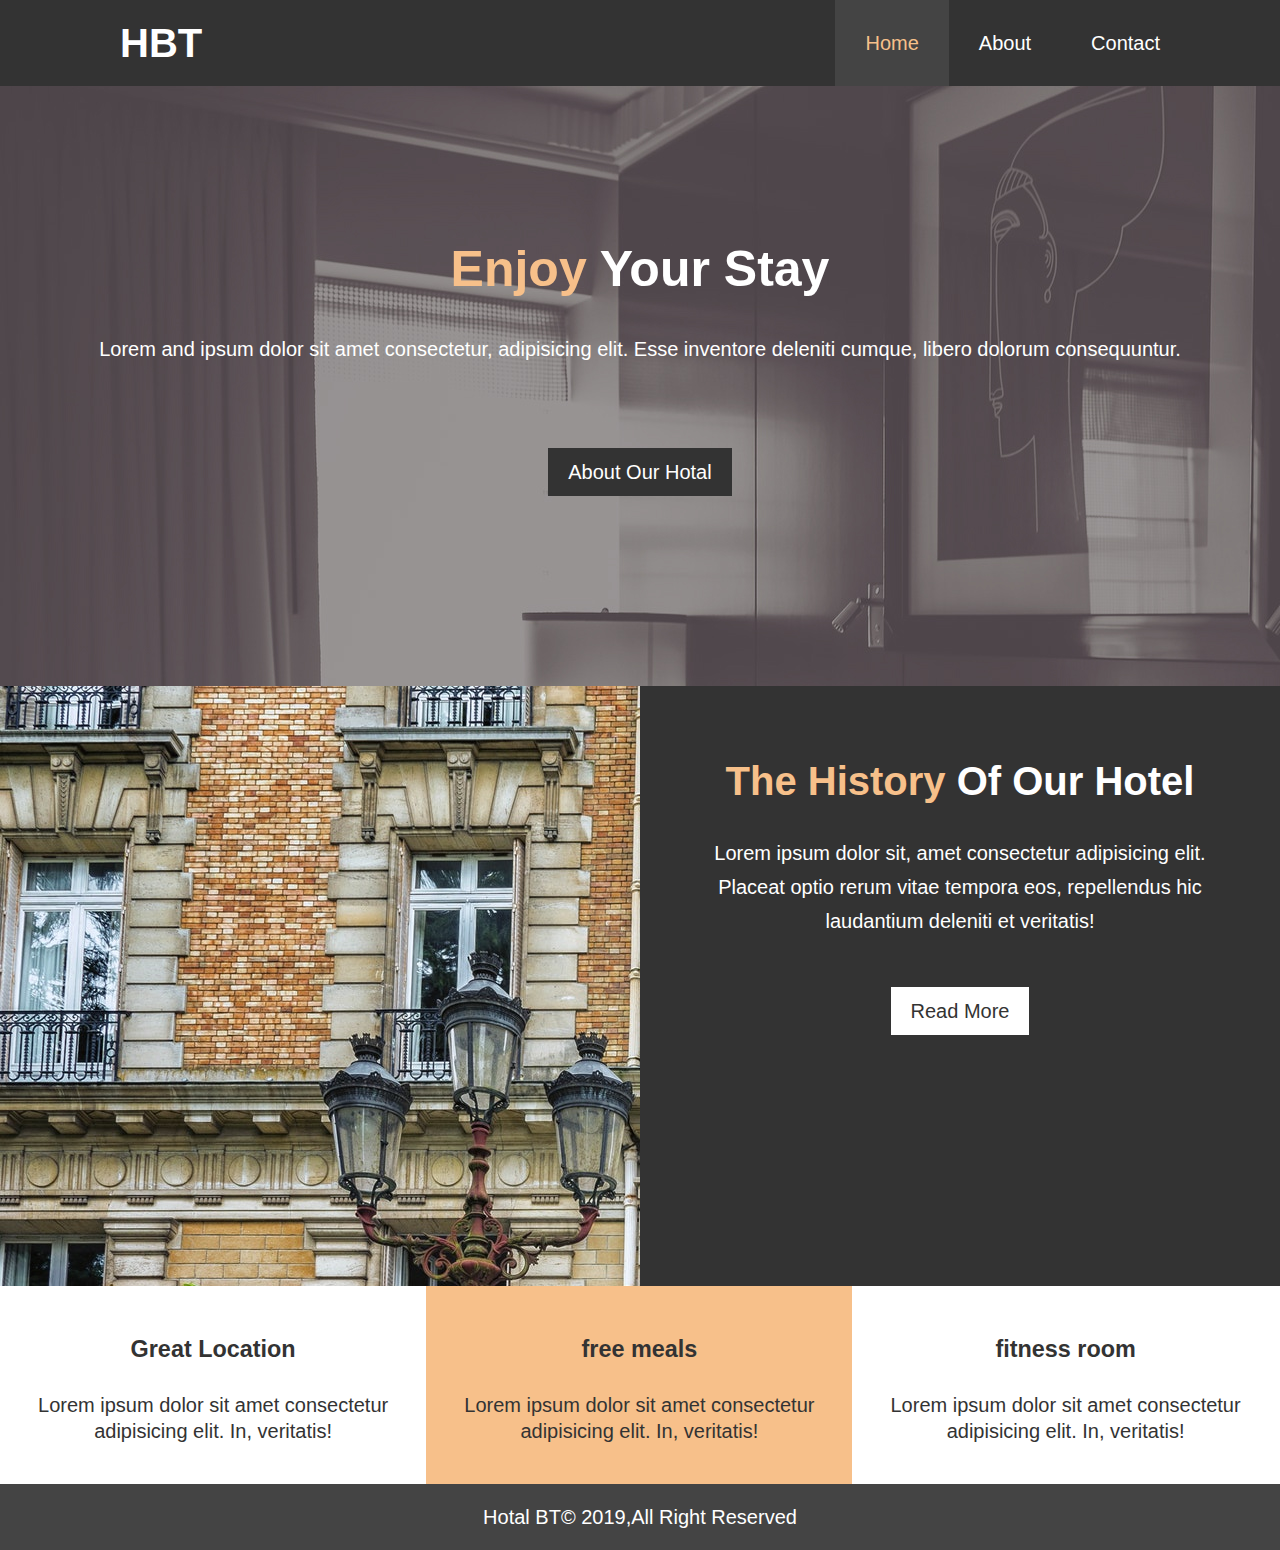
<file: html/index.html>
<!DOCTYPE html>
<html lang="en">
<head>
    <meta charset="UTF-8">
    <meta http-equiv="X-UA-Compatible" content="IE=edge">
    <meta name="viewport" content="width=device-width, initial-scale=1.0">
    <meta name="disctiption" content="welcome to the world most extra  ordinary website">
    <meta name="keyword" contant="hotal,best hotal,top rated,bostan">
    <link rel="stylesheet" href="../css/style.css">
    <link rel="stylesheet" href="https://use.fontawesome.com/releases/v5.6.1/css/all.css" integrity="sha384-gfdkjb5BdAXd+lj+gudLWI+BXq4IuLW5IT+brZEZsLFm++aCMlF1V92rMkPaX4PP" crossorigin="anonymous">
    <title>Hotal BT| Welcome</title>
</head>
<body>
    <header>
        <div class="container">
        <nav id="navbar">
            <h1 class="logo"> <a href="index.html">HBT</a></h1>
            <ul>
                <li><a class="current" href="index.html">Home</a></li>
                <li><a href="about.html">About</a></li>
                <li><a href="contact.html">Contact</a></li>
            </ul>
        </nav>
        </div>
        <div id="section">
            <div class="about-section">
                <h1> <span class="highlight" >Enjoy</span> Your Stay</h1>
                <p>Lorem and ipsum dolor sit amet consectetur, adipisicing elit. Esse inventore deleniti cumque, libero dolorum consequuntur.</p>
                <a class="btn1" href="about.html">About Our Hotal</a>
            </div>
        </div>
    </header>
    <section id="info-section">
        <div class="img2">
        </div>
        <div class="info-text">
            <h1><span class="highlight">The History</span> Of Our Hotel</h1>
            <p>Lorem ipsum dolor sit, amet consectetur adipisicing elit. Placeat optio rerum vitae tempora eos, repellendus hic laudantium deleniti et veritatis!</p>
            <a class="btn2" href="about.html">Read More</a>
        </div>
    </section>
    <section id="last-section">
            <div class="box colour1">
                <i class="fas fa-hotel fa-3x "></i>
                <h3>Great Location</h3>
                <p>Lorem ipsum dolor sit amet consectetur adipisicing elit. In, veritatis!</p>
            </div>
            <div class="box colour2">
                <i class="fas fa-utensils fa-3x "></i>
                <h3>free meals</h3>
                <p>Lorem ipsum dolor sit amet consectetur adipisicing elit. In, veritatis!</p>
            </div>
            <div class="box colour1">
                <i class="fas fa-dumbbell fa-3x " ></i>
                <h3>fitness room</h3>
                <p>Lorem ipsum dolor sit amet consectetur adipisicing elit. In, veritatis!</p>
            </div>
        </section>
        <div class="clr"></div>
        <footer class="fotr">
            Hotal BT&copy; 2019,All Right Reserved
        </footer>

    
</body>
</html>
</file>
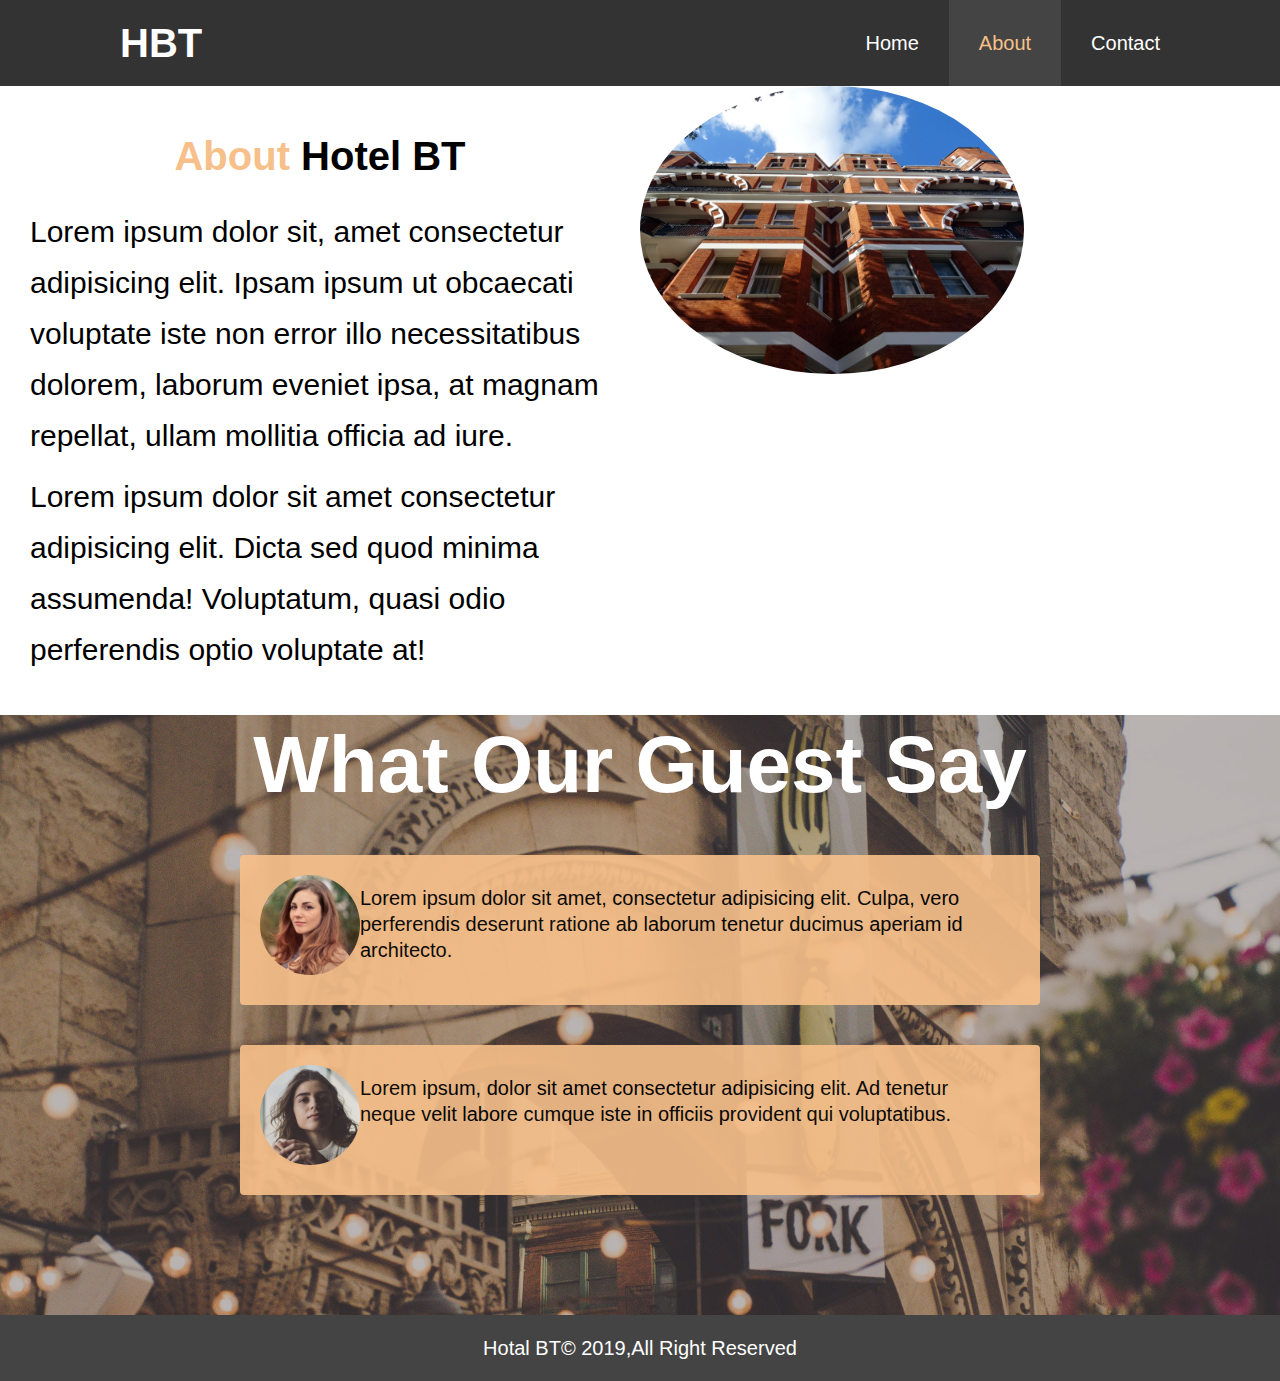
<file: html/about.html>
<!DOCTYPE html>
<html lang="en">
<head>
    <meta charset="UTF-8">
    <meta http-equiv="X-UA-Compatible" content="IE=edge">
    <meta name="viewport" content="width=device-width, initial-scale=1.0">
    <meta name="disctiption" content="welcome to the world most extra  ordinary website">
    <meta name="keyword" contant="hotal,best hotal,top rated,bostan">
    <link rel="stylesheet" href="../css/style.css">
    <title>Hotal BT| About</title>
</head>
<body>
     <header>

     <div class="container">
         <nav id="navbar">
             <h1 class="logo"> <a href="index.html">HBT</a></h1>
             <ul>
                 <li><a  href="index.html">Home</a></li>
                 <li><a  class="current" href="about.html">About</a></li>
                 <li><a href="contact.html">Contact</a></li>
                </ul>
            </nav>
        </div>
    </header>
        <div id="aboutpage">
            <div class="leftside">
            <h1> <span class="highlight" >About</span>  Hotel BT</h1>
            <p>Lorem ipsum dolor sit, amet consectetur adipisicing elit. Ipsam ipsum ut obcaecati voluptate iste non error illo necessitatibus dolorem, laborum eveniet ipsa, at magnam repellat, ullam mollitia officia ad iure.</p>
            <p>Lorem ipsum dolor sit amet consectetur adipisicing elit. Dicta sed quod minima assumenda! Voluptatum, quasi odio perferendis optio voluptate at!</p>
        </div>
        <div class="rightside">
            <img src="../img/photo-2.jpg  " alt="image2">
        </div>
        <div class="clr"></div>
        <div class="clr"></div>
        <section id="testanomicals">
            <h1>What Our Guest Say</h1>
            <div class="testanomicals">
                <img  class="imgt" src="../img/person-1.jpg" alt="sara">
                <p>Lorem ipsum dolor sit amet, consectetur adipisicing elit. Culpa, vero perferendis deserunt ratione ab laborum tenetur ducimus aperiam id architecto.</p>
            </div>
            <div class="testanomicals">
                <img  class="imgt" src="../img/person-2.jpg" alt="sana">
                <p>Lorem ipsum, dolor sit amet consectetur adipisicing elit. Ad tenetur neque velit labore cumque iste in officiis provident qui voluptatibus.</p>
            </div>
        </section>   
        </div>
       
        <footer class="fotr">
            Hotal BT&copy; 2019,All Right Reserved
        </footer>

    
</body>
</html>
</file>
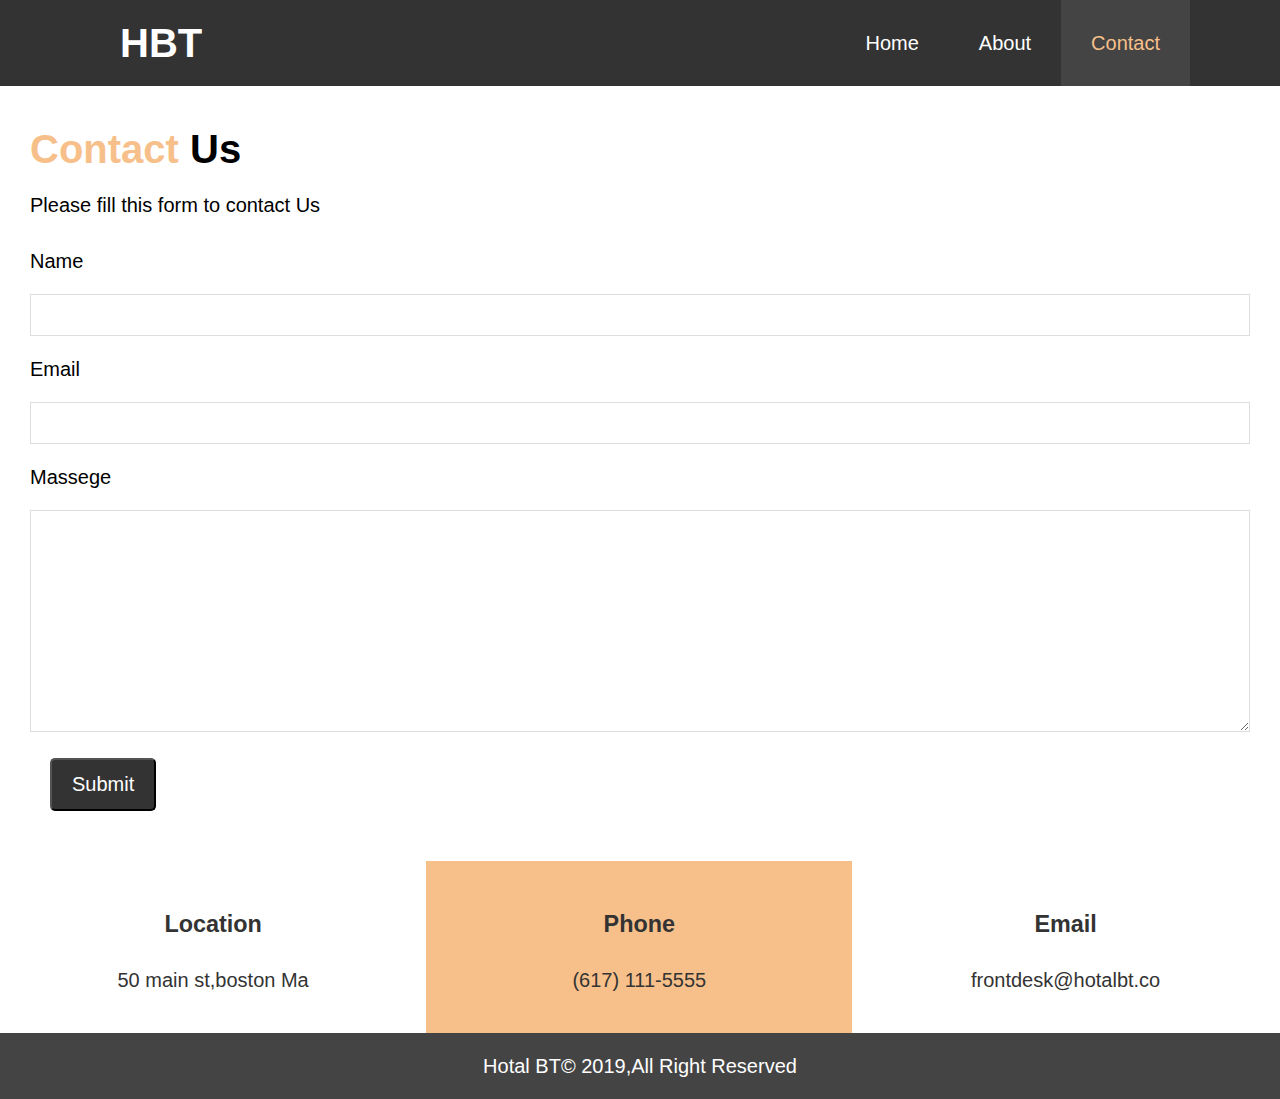
<file: html/contact.html>
<!DOCTYPE html>
<html lang="en">
<head>
    <meta charset="UTF-8">
    <meta http-equiv="X-UA-Compatible" content="IE=edge">
    <meta name="viewport" content="width=device-width, initial-scale=1.0">
    <meta name="disctiption" content="welcome to the world most extra  ordinary website">
    <meta name="keyword" contant="hotal,best hotal,top rated,bostan">
    <link rel="stylesheet" href="../css/style.css">
    <link rel="stylesheet" href="https://use.fontawesome.com/releases/v5.6.1/css/all.css" integrity="sha384-gfdkjb5BdAXd+lj+gudLWI+BXq4IuLW5IT+brZEZsLFm++aCMlF1V92rMkPaX4PP" crossorigin="anonymous">
    <title>Hotal BT| Contact</title>
</head>
<body>
    <header>
        <div class="container">
        <nav id="navbar">
            <h1 class="logo"> <a href="index.html">HBT</a></h1>
            <ul>
                <li><a  href="index.html">Home</a></li>
                <li><a   href="about.html">About</a></li>
                <li><a class="current" href="contact.html">Contact</a></li>
            </ul>
        </nav>
        </div>
    </header>
    <div id="contact-form">
        <div>

            <h1><span class="highlight">Contact</span> Us</h1>
            <p>Please fill this form to contact Us</p>
        </div>
        <form action="process.php">
            <div class="form-group">

                <label for="name">Name</label>
                <input type="text" name="name" id="name">
            </div>
            <div class="form-group">
                <label for="email">Email</label>
                <input type="email" name="email" id="email">

            </div>
            <div class="form-group">
                
                <label for="message">Massege</label>
                <textarea name="message" id="Massege" cols="30"rows="10"></textarea>
            </div>
            <button class="btn" type="submit">Submit</button>
        </form> 
    </div>
        <section id="contact-info">
            <div class="box colour1">
                <i class="fas fa-hotel fa-3x "></i>
                <h3>Location</h3>
                <p>50 main st,boston Ma</p>
            </div>
            <div class="box colour2">
                <i class="fas fa-phone fa-3x "></i>
                <h3>Phone</h3>
                <p>(617) 111-5555</p>
            </div>
            <div class="box colour1">
                <i class="fas fa-envelope fa-3x " ></i>
                <h3>Email</h3>
                <p>frontdesk@hotalbt.co</p>
            </div>

        </section> 
        <div>
            <div class="clr"></div>
            <footer class="fotr">
                Hotal BT&copy; 2019,All Right Reserved 
            </footer>
        </div>

    
</body>
</html>
</file>
<file: css/style.css>
*{
    margin: 0px;
    padding: 0px;
    box-sizing: border-box;
}
body{
font-family: 'Segoe UI', Tahoma, Geneva, Verdana, sans-serif;
font-size: 20px;
line-height: 26px;
}
a{
    color: #000;
    text-decoration: none;
}
h1,h2,h3{
    padding-bottom :20px;
    padding-top: 20px;
}
p{
        margin: 10px 0px;
    }
#navbar{
    margin: auto;
    
        
    }
 #navbar a{
        color: #fff;
        text-align: center;
        display: block;
    }
 #navbar h1{
        float: left;
    }

#navbar ul{
        list-style: none;
        float: right;  
    }
#navbar li {
        float: left;
        
        display: block;
        
    }
#navbar li a{
    padding: 30px;
    text-align: center;
    }
#navbar h1{
        padding: 30px;
        text-align: center;
        display: block;
        margin: auto;
    }
#navbar li a:hover,#navbar .current{
        color:#f7c08a;
        background: #444;
    }
    #navbar h1:hover{
        color:#f7c08a;
        background: #444;

    }
.container{

    background:#333;  
    overflow: auto;
    color: #fff;
    overflow: hidden;
    }
#navbar{
        max-width: 1100px;
        overflow: auto;
        text-align: center;
    }
    /* section */
#section{
        background: url(../img/showcase.jpg); no-repeat center center/cover

    }
.about-section  {
        height: 600px;
        max-width: 1100px;
        text-align: center;
        color: #fff;
        margin: auto;
    }
.about-section h1{
        padding-top: 170px;
        font-size: 50px;

    }
 .about-section p{
        margin-top:1.7em ;
        font-size: 20px;
    }
 .highlight{
        color: #f7c08a;
    }
    /* info-section */
#info-section{
        height: 600px;
    }
.img2{
        float: left;
        width: 50%;
        background: url('../img/photo-1.jpg') no-repeat;
        min-height: 100%;
    } 
.info-text{
        text-align: center;
        background: #333;
        color: white;
        padding: 50px;
        float: right;
        max-width: 50%;
        min-height: 100%;
        overflow: hidden;
        }
    .info-text p{
        padding-bottom: 50px;
        line-height: 1.7em;
        text-align: center;
    }
    .info-text h1{
        text-align: center;
        line-height: 50px;
    }
    .btn1{
        background-color: #333;
        line-height: 200px;
        padding: 13px 20px;
        color: #fff;

    }
    .btn1:hover{
        background-color:#f7c08a ;
        color: #333;
    }
    .btn2{
        color: #333;
        background-color: #fff;
        padding: 13px 20px;
        margin-top: 200px;
        cursor: pointer;
    }
    .btn2:hover{
        background-color:#f7c08a ;
    }
    /* last-section */
    .box{
        width: 33.3%;
        float: left;
        padding: 30px;
        text-align: center;
        font-size: 20px;
    }
    /* utility */
    .colour1{
          background: #fff;
          color: #333;
    }
    .colour2{
        background-color:#f7c08a ;
        color: #333;
  }
  .clr{
      clear: both;
  }
  .fotr{
      text-align: center;
      padding: 20px;
      background: #444;
      font-size: 20px;
      color: #fff;
  }
  /* aboutpage */
  #aboutpage{
      background-color: #fff;
  }
  #aboutpage h1{
      line-height: 40px;
      text-align: center;
  }
  .leftside{
      width: 50%;
      float: left;
      text-align:left;
      padding: 30px;
  }
  .leftside p{
        line-height: 1.7em;
        font-size: 30px;
  }
  .rightside{
    width: 50%;
    float: right;
  }
  .rightside img{
      display: block;
    border-radius: 50%;
    min-height: 100%;
    width: 60%;
  }
  #testanomicals{
      background: url('../img/test-bg.jpg')  no-repeat center center/cover;
      height: 600px ;
      max-width:auto ;
  }
  #testanomicals h1{
      text-align: center;
      font-size: 80px;
      padding: 10px;
      color: #fff;
      line-height: 80px;
  }
  .testanomicals{
      background: #f7c08a;
      height: 150px;
      padding: 20px;
      min-width: 500px;
      max-width: 800px;
      margin:40px auto ;
      border-radius: 4px;
      opacity: 0.9;
  }
  .testanomicals p{ 
      padding: 0px 30px;
      
  }
  .testanomicals  img{
        width: 100px;
        border-radius: 50%;
        float: left;
        
  }
        /* contact form  */
        #contact-form {
            padding: 30px;
            font-family: ;

        }
        .form-group label{
            display: block;
            margin-bottom: 20px;
            padding-top: 20px;

        }
        .form-group input,
        .form-group textarea{
            width: 100%;
            line-height: 20px;
            padding: 10px;
            border: 1px solid #ddd;
            font-size: 18px;
            
            
        }
        .form-group input:focus,
        .form-group textarea:focus{
            outline:none;
            border-color:#f7c08a ;
        }
        #contact-form .btn{
            background-color: #333;
        padding: 13px 20px;
        color: #fff;
        margin: 20px;
        font-size: 20px;
        border-radius: 5px;
        }
        #contact-form .btn:hover{
            background-color:#f7c08a ;
            color: #333;
        }
        #contact-info .box{
            width: 33.3%;
            float: left;
            padding: 30px;
            text-align: center;
            font-size: 20px;
        }
</file>
